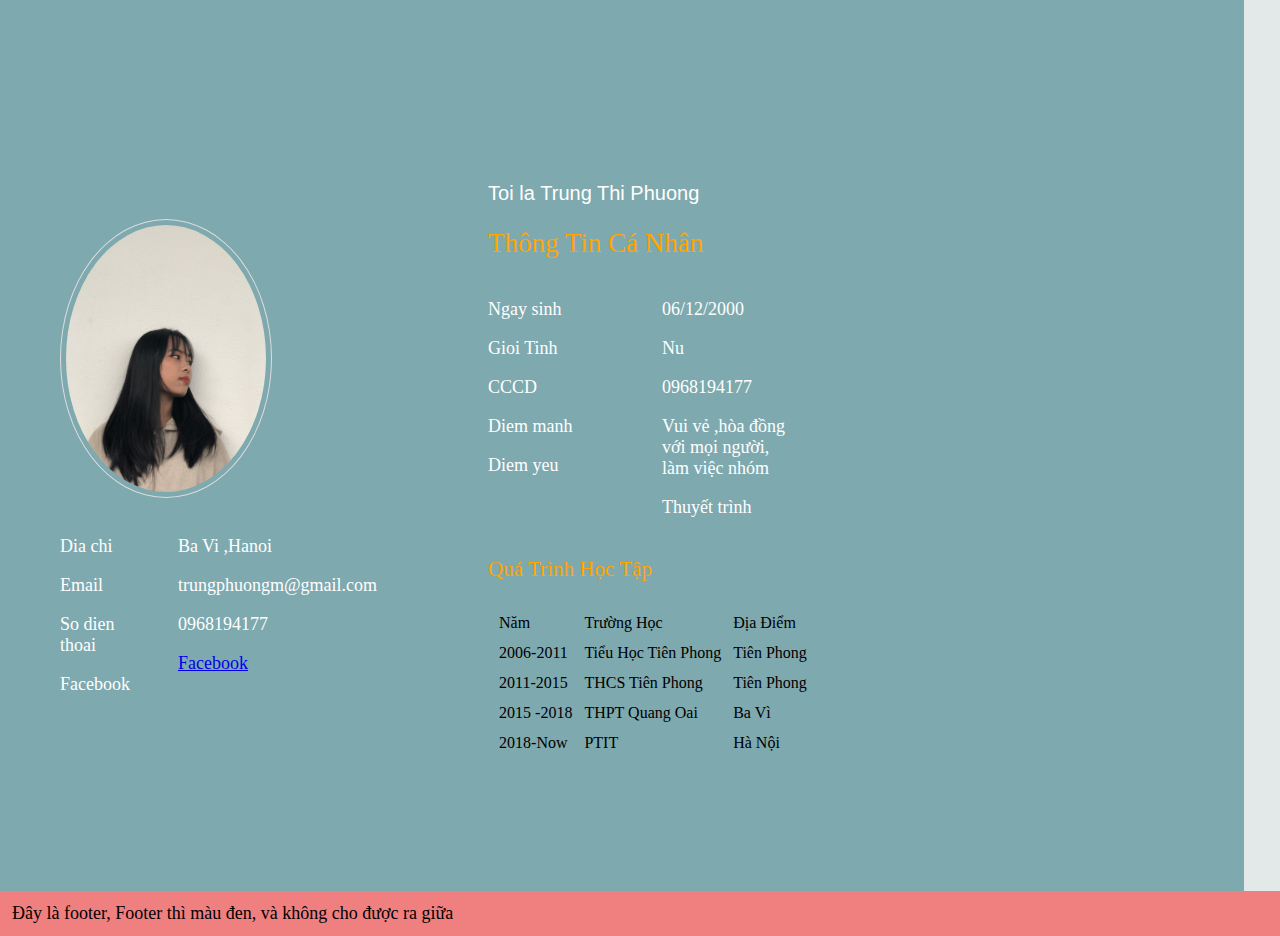
<file: Front-end/Buoi2-Css/gioithieu.html>
<html lang="en">
<head>
    <meta charset="UTF-8">
    <meta http-equiv="X-UA-Compatible" content="IE=edge">
    <meta name="viewport" content="width=device-width, initial-scale=1.0">
    <title>TrungPhuong </title>
    <link rel="stylesheet" href="gioithieu.css">
    <link rel="stylesheet" href="https://marksheet.io/css/reset.css">
</head>
<style>



    div p {
    color:white;
    }
    body >div {
        font-size: large;
        color:orange
        
    }
    h1.name{
        font: 20px Arial, sans-serif;
    }
    div + p {
    color:black;
    }

</style>
<body>
    <div class="container">
        <div class="left">
            <img src="anhdasua.jpg" alt="anh cua toi">
            <div class="table">
                <div class="tableleft">
                    <p>Dia chi</p>
                    <p>Email </p>
                    <p>So dien thoai</p>
                    <p>Facebook </p>
                </div>
                <div class="tableright">
                    <p>Ba Vi ,Hanoi</p>
                    <p>trungphuongm@gmail.com</p>
                    <p>0968194177</p>
                    <a href="#">Facebook</a>
                </div>
            </div>
        </div>
        <div class="right ">
            <div class="Iright">
                <h1 class ="name",, style="color:white">Toi la  
                    <span >Trung Thi Phuong </span>
                </h1>
                <h2>Thông Tin Cá Nhân </h2>
                <div class="table">
                    <div class="tableleft">
                        <p>Ngay sinh </p>
                        <p>Gioi Tinh </p>
                        <p>CCCD</p>
                        <p>Diem manh </p>
                        <p>Diem yeu </p>
                    </div>
                    <div class="tableright">
                        <p>06/12/2000</p>
                        <p>Nu</p>
                        <p>0968194177</p>
                        <p>Vui vẻ ,hòa đồng với mọi người, làm việc nhóm</p>
                        <p>Thuyết trình </p>
                    </div>
                </div>
            <div class="IIright">
                <h3>Quá Trình Học Tập </h3>
                <table  cellspacing="10">
                    <thead>
                    <tr>
                        <td><strong>Năm</strong></td>
                        <td><strong>Trường Học </strong></td>
                        <td><strong>Địa Điểm </strong></td>
                    </tr>
                    </thead>
                    <tbody>
                    <tr>
                        <td>2006-2011</td>
                        <td>Tiểu Học Tiên Phong</td>
                        <td>Tiên Phong</td>
                    </tr>
                    <tr>
                        <td>2011-2015</td>
                        <td>THCS Tiên Phong</td>
                        <td>Tiên Phong </td>
                    </tr>
                    <tr>
                        <td>2015 -2018</td>
                        <td>THPT Quang Oai</td>
                        <td>Ba Vì </td>
                    </tr>
                    <tr>
                        <td>2018-Now</td>
                        <td>PTIT</td>
                        <td> Hà Nội</td>
                    </tr>
                    </tbody>
                </table>
 
            </div> 
        </div>
    </div>
    <p id="footer">Đây là footer, Footer thì màu đen, và không cho được ra giữa  </p>
</body>
</html>
</file>
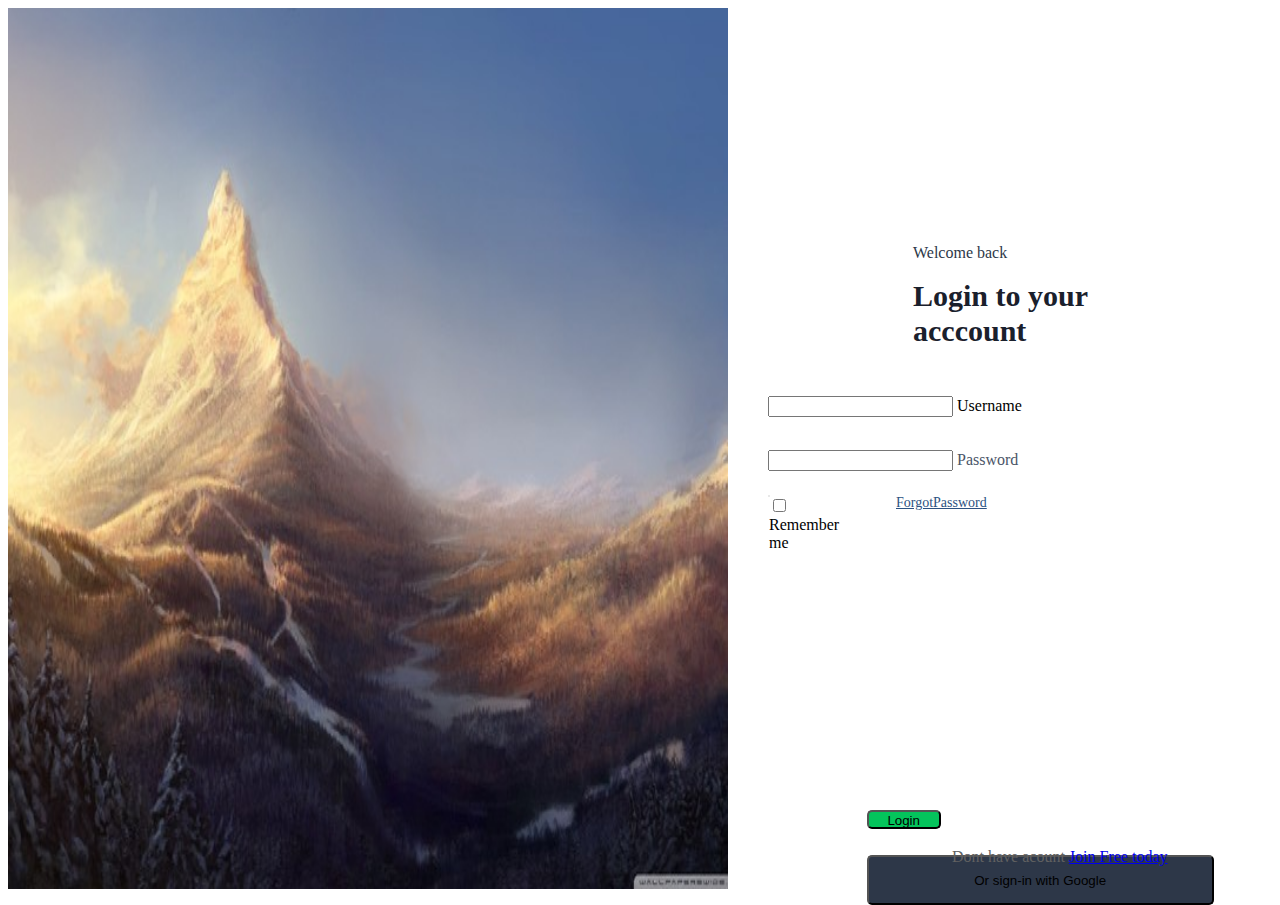
<file: Front-end/Test Front-end/Test.html>
<!doctype html>
<html lang="en">
  <head>
    <!-- Required meta tags -->
    <meta charset="utf-8">
    <meta name="viewport" content="width=device-width, initial-scale=1">

    <!-- Bootstrap CSS -->
    <link href="https://cdn.jsdelivr.net/npm/bootstrap@5.0.0-beta3/dist/css/bootstrap.min.css" rel="stylesheet" integrity="sha384-eOJMYsd53ii+scO/bJGFsiCZc+5NDVN2yr8+0RDqr0Ql0h+rP48ckxlpbzKgwra6" crossorigin="anonymous">

    <title>Hello, yoyo!</title>
    <link rel="stylesheet" href="Test.css">
  </head>
  <body>
    <img src="2f131c42a36e0bff361d768aadad49c7 (1).jpg" alt="Trung Phuong  Picture"  style="width: 720px;height:880.72px;">
    <form action="">
      <h1> Welcome back  </h1>
      <h2> Login to your acccount</h2>
      <div class ="user"> 
         <input type="text" id ="username">
         <label for="username">Username</label>
      </div>
      <div class ="pass"> 
        <input type="text" id ="password">
        <label for="password">Password</label>
      </div>
      <div class ="checkbox"> 
        <input type="checkbox" id ="checkbox">
        <label for="checkbox">Remember me</label>
      </div>
      
      <a id = "ForgotPassword" href="#">ForgotPassword</a>
      <button id = "Login" type ="login"> Login </button>
      <button id = "Signin" type ="sign in"> Or sign-in with Google  </button>

      <div class ="Link "> 
         <p>Dont have acount <a href="#">Join Free today</a>
         </p>
      </div>
     
    </form>
     

   
  </body>
</html>
</file>
<file: Front-end/Buoi2-Css/gioithieu.css>
* {
    font-weight: 300;
}
body {
    background-color: #e3e9e9;
    min-height :100vh;
    justify-content: center;
    align-items: center;
    display: flex;
    width: 100%;
    
}

img {
    border: 1px solid #ddd;
    border-radius: 54%;
    padding: 5px;
    width: 200px;
    
  
}

.container{
    display: flex;
    align-items: center;
    background-color: rgb(126, 169, 175);
    padding: 160px 200px;
    border-bottom-left-radius: 10px;
    border-bottom-right-radius: 10px;
    margin-right: 12rem ;
    
}


        
.left{
    width: 37%;
    margin-right: 4rem ;
    margin-top: 16px;
    
    
}
.right{
    width: 60%;
    margin-right: 6rem ;
    margin-top: 16px;
    
}
.tableleft{
    margin-right: 3rem ;
    width: 90%;
}
.tableright{
   
    width: 90%;
}
.table{
    display: flex;
    margin-right: 10rem ;
    margin-top: 20px;
    min-height: 0px;
}
#footer{
    position:absolute;
    top:97%;
    left :0;
    width:100%;
    padding:12px;
    background-color: lightcoral;
    justify-content: center;
    align-items: center;
}
</file>
<file: Front-end/Test Front-end/Test.css>
h1{
    position: absolute;
width: 105px;
height: 19px;
left: 913px;
top: 232px;
font-family: Roboto;
font-style: normal;
font-weight: normal;
font-size: 16px;
line-height: 19px;
color: #2D3748;
}
h2{
    position: absolute;
    width: 292px;
height: 35px;
left: 913px;
top: 253px;

font-family: Roboto;
font-style: normal;
font-weight: bold;
font-size: 30px;
line-height: 35px;

/* 900 */

color: #1A202C;

}
.user {
    height: 50px;
    width: 350px;
    left: 0px;
    top: 30px;
    border-radius: 5px;

    position: absolute;
    left: 60%;
    right: 50%;
    top: 44%;
    bottom: 91.16%;

    font-family: Roboto;
    font-style: normal;
    font-weight: normal;
    font-size: 16px;
    line-height: 19px;
}
.pass{
    height: 50px;
    width: 350px;
    left: 0px;
    top: 121px;
    border-radius: 5px;

    position: absolute;
    left: 60%;
    right: 50%;
    top: 50%;
    bottom: 91.16%;

    font-family: Roboto;
    font-style: normal;
    font-weight: normal;
    font-size: 16px;
    line-height: 19px;
    /* identical to box height */


    /* 700 */

    color: #4A5568
}
.checkbox{
     
    position: absolute;
    left: 60%;
    right: 50%;
    top: 55%;
    bottom: 91.16%;

    background: #F7FAFC;
    border: 1px solid #E8E8E8;
    box-sizing: border-box;

}
#ForgotPassword{
    height: 16px;
    width: 112px;
    left: 237px;
    top: 199px;
    border-radius: nullpx;
    position: absolute;
    left: 70%;
    right: 50%;
    top: 55%;
    bottom: 91.16%;
    font-family: Roboto;
    font-style: normal;
    font-weight: normal;
    font-size: 14px;
    line-height: 16px;

    /* 800 */

    color: #2C5282;
}
#Login{
    height: 19px;
    width: 74px;
    left: 137px;
    top: 15px;
    border-radius: nullpx;

    position: absolute;
    left: 67.71%;
    right: 0.29%;
    top: 90%;
    bottom: 0%;

    background: #04C45C;
    border-radius: 5px;
}
#Signin{
    height: 50px;
    width: 347px;
    left: 0px;
    top: 0px;
    border-radius: 5px;
    position: absolute;
    left: 67.71%;
    right: 0.29%;
    top: 95%;
    bottom: 0%;

    /* 800 */

    background: #2D3748;
    border-radius: 5px;
}
.Link{
    position: absolute;
width: 272px;
height: 19px;
left: 952px;
top: 831px;

font-family: Roboto;
font-style: normal;
font-weight: normal;
font-size: 16px;
line-height: 19px;



color: #616161;
}
</file>
